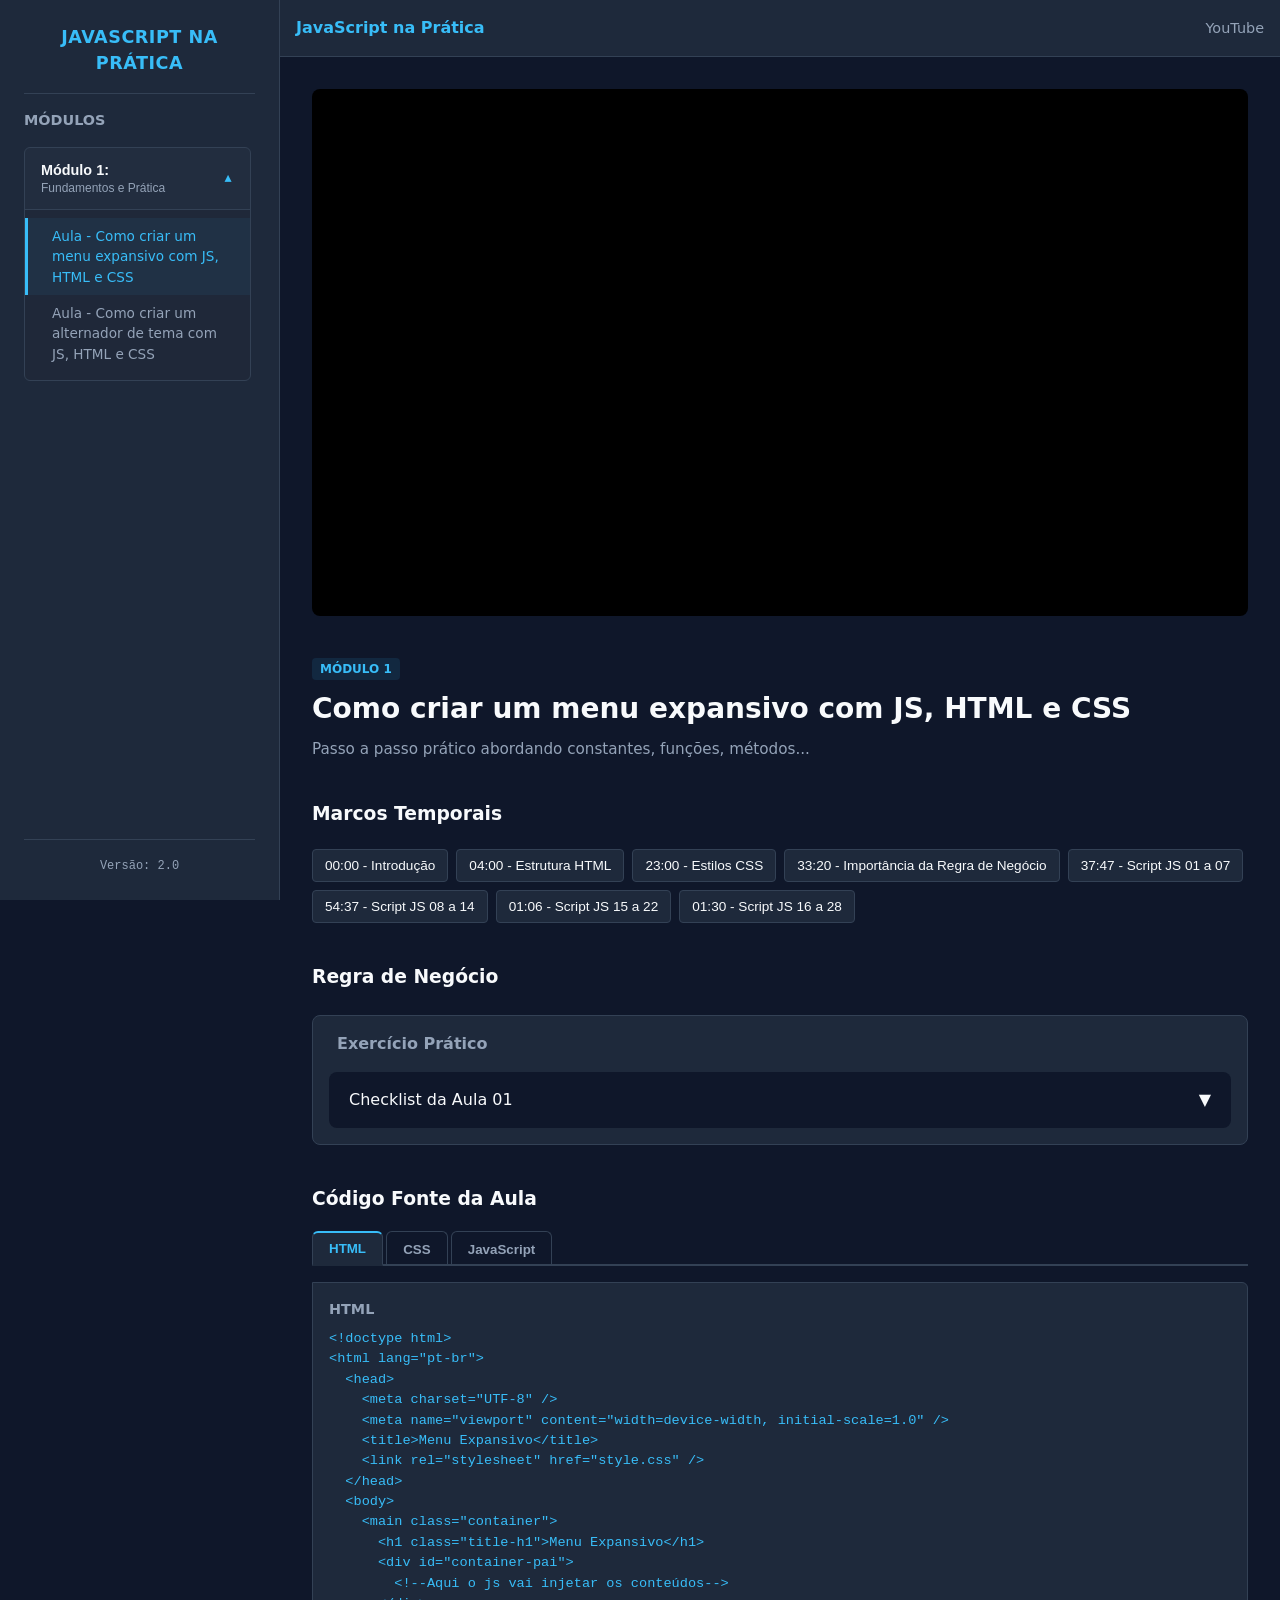
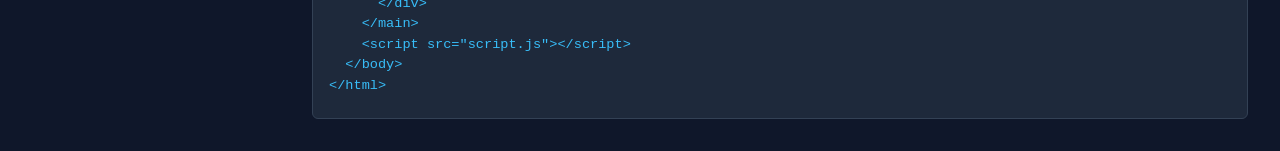
<file: index.html>
<!doctype html>
<html lang="pt-BR">
  <head>
    <meta charset="UTF-8" />
    <meta name="viewport" content="width=device-width, initial-scale=1.0" />
    <title>JavaScript Na Prática</title>
    <link rel="stylesheet" href="./css/style.css" />
    <link rel="stylesheet" href="./css/sidebar.css" />
  </head>
  <body>
    <!-- Layout Principal -->
    <div class="sidebar-overlay" id="sidebarOverlay"></div>
    <div class="app-layout">
      <!-- Sidebar (O JS vai injetar a lista de módulos/aulas aqui) -->
      <aside id="sidebar" class="sidebar">
        <!-- Bloco 1: Logotipo (Centralizado) -->
        <div class="sidebar-logo">
          <span class="logo-text">JavaScript na Prática</span>
        </div>

        <!-- Bloco 2: Menu e Submenus -->
        <div class="sidebar-nav">
          <h3 class="sidebar-title">Módulos</h3>
          <nav>
            <ul class="module-list" id="module-list">
              <!-- Inserido dinamicamente via JS -->
            </ul>
          </nav>
        </div>

        <!-- Bloco 3: Divisor e Versão (Centralizado) -->
        <div class="sidebar-footer">
          <hr class="sidebar-divider" />
          <span class="version-text">Versão: 2.0</span>
        </div>
      </aside>

      <!-- Tela Principal -->
      <main class="content-area">
        <!-- O JS vai injetar o iframe aqui -->
        <div class="video-container" id="video-wrapper"></div>

        <!-- O JS vai injetar título, descrição e badge aqui -->
        <section class="video-info" id="video-info-wrapper"></section>

        <!-- O JS vai injetar os botões de timestamp aqui -->
        <section class="timestamps-container">
          <h3>Marcos Temporais</h3>
          <ul id="timestamps-list"></ul>
        </section>

        <!-- Regras de Negócio (Checklist Interativo) -->
        <h3>Regra de Negócio</h3>
        <section class="business-rules-section">
          <h3>Exercício Prático</h3>
          <div id="checklist-container"></div>
        </section>

        <!-- O JS vai injetar o bloco de código aqui -->
        <!-- Seção de Código Fonte Dividida -->
        <section class="code-snippets-container">
          <h3>Código Fonte da Aula</h3>

          <!-- Barra de Abas (Navegação) -->
          <div class="code-tabs">
            <button class="tab-btn active" data-tab="html">HTML</button>
            <button class="tab-btn" data-tab="css">CSS</button>
            <button class="tab-btn" data-tab="js">JavaScript</button>
          </div>

          <!-- Bloco HTML -->
          <div class="code-box" id="box-html">
            <h4>HTML</h4>
            <pre><code id="code-html-output"></code></pre>
          </div>

          <!-- Bloco CSS -->
          <div class="code-box" id="box-css">
            <h4>CSS</h4>
            <pre><code id="code-css-output"></code></pre>
          </div>

          <!-- Bloco JavaScript -->
          <div class="code-box" id="box-js">
            <h4>JavaScript</h4>
            <pre><code id="code-js-output"></code></pre>
          </div>
        </section>
      </main>
    </div>

    <script type="module" src="app.js"></script>
  </body>
</html>
</file>
<file: css/style.css>
/* Variáveis e Reset */
:root {
  --bg-color: #0f172a;
  --surface-color: #1e293b;
  --text-color: #f8fafc;
  --text-muted: #94a3b8;
  --primary-color: #38bdf8;
  --border-color: #334155;
}

* {
  margin: 0;
  padding: 0;
  box-sizing: border-box;
}

body {
  font-family:
    system-ui,
    -apple-system,
    sans-serif;
  background-color: var(--bg-color);
  color: var(--text-color);
  line-height: 1.5;
}

/* Navbar padrão para mobile / largura total */
.navbar {
  display: flex;
  justify-content: space-between;
  align-items: center;
  padding: 1rem;
  background-color: var(--surface-color);
  border-bottom: 1px solid var(--border-color);
  position: sticky;
  top: 0;
  z-index: 1000; /* Garante que fique acima do conteúdo da página, mas abaixo da sidebar mobile se necessário */
  width: 100%;
}

.menu-btn {
  background: none;
  border: none;
  color: var(--text-color);
  font-size: 1.5rem;
  cursor: pointer;
}

.logo {
  font-weight: bold;
  color: var(--primary-color);
}

.social-links a {
  color: var(--text-muted);
  text-decoration: none;
  font-size: 0.9rem;
}

/* Layout Mobile First (Coluna Única) */
.app-layout {
  display: flex;
  flex-direction: column;
}

/* Tela Principal */
.content-area {
  padding: 1rem;
  display: flex;
  flex-direction: column;
  gap: 1.5rem;
  max-width: 900px;
  margin: 0 auto;
  width: 100%;
  min-width: 0;
}

/* Container do Vídeo Proporcional (16:9) */
.video-container {
  position: relative;
  width: 100%;
  aspect-ratio: 16 / 9;
  background-color: #000;
  border-radius: 8px;
  overflow: hidden;
}

.video-container iframe {
  position: absolute;
  top: 0;
  left: 0;
  width: 100%;
  height: 100%;
}

/* Informações do Vídeo */
.video-info {
  margin-top: 1rem;
}

.video-info .badge {
  background-color: rgba(56, 189, 248, 0.1);
  color: var(--primary-color);
  padding: 0.25rem 0.5rem;
  border-radius: 4px;
  font-size: 0.75rem;
  font-weight: bold;
  text-transform: uppercase;
}

.video-info h1 {
  font-size: 1.25rem;
  margin-top: 0.5rem;
  margin-bottom: 0.5rem;
}

.video-info p {
  color: var(--text-muted);
  font-size: 0.95rem;
}

/* Timestamps e Código */
.timestamps-container {
  margin-top: 1rem;
  margin-bottom: 1rem;
}
.timestamps-container ul {
  list-style: none;
  display: flex;
  flex-wrap: wrap;
  gap: 0.5rem;
  margin-top: 0.5rem;
}

.timestamps-container h3 {
  margin-bottom: 1.3rem;
}

.timestamps-container button {
  background-color: var(--surface-color);
  border: 1px solid var(--border-color);
  color: var(--text-color);
  padding: 0.5rem 0.75rem;
  border-radius: 4px;
  cursor: pointer;
  font-size: 0.85rem;
}

/* Container geral dos blocos de código */
.code-snippets-container {
  display: flex;
  flex-direction: column;
  gap: 1rem;
  width: 100%;
  max-width: 100%;
  box-sizing: border-box;
  margin-top: 1rem;
}

/* Estilização dos botões (Abas) lado a lado */
.code-tabs {
  display: flex;
  gap: 0.2rem;
  border-bottom: 2px solid var(--border-color);
  padding-bottom: 0;
}

.tab-btn {
  background-color: transparent;
  border: 1px solid var(--border-color);
  border-bottom: none; /* Remove a borda inferior para conectar com a caixa */
  padding: 0.5rem 1rem;
  border-radius: 6px 6px 0 0;
  cursor: pointer;
  font-weight: bold;
  color: var(--text-muted);
  position: relative;
  bottom: -2px; /* Sobrepõe a linha de baixo do container das abas */
}

.tab-btn.active {
  background-color: var(--surface-color);
  color: #38bdf8;
  border-top: 2px solid #38bdf8;
  border-bottom: 2px solid var(--surface-color); /* Cria a ilusão de fusão com o box */
}

/* Oculta todas as caixas de código por padrão */
.code-box {
  display: none;
  background-color: var(--surface-color);
  border: 1px solid var(--border-color);
  border-radius: 0 6px 6px 6px;
  padding: 1rem;
  width: 100%;
  box-sizing: border-box;
  overflow: hidden;
  min-width: 0;
}

/* Mostra apenas a caixa ativa */
.code-box.active {
  display: block;
}

.code-box h4 {
  font-size: 0.9rem;
  color: var(--text-muted);
  margin-bottom: 0.5rem;
  text-transform: uppercase;
}

/* Scroll horizontal */
.code-box pre {
  width: 100%;
  max-width: 100%;
  overflow-x: auto;
  margin: 0;
  padding-bottom: 6px;
}

/* Estilização interna do código */
.code-box pre code {
  font-family: monospace;
  font-size: 0.85rem;
  color: #38bdf8;
  display: block;
  white-space: pre;
}

/* Estilos do Checklist de Regras de Negócio */
.business-rules-section {
  background-color: var(--surface-color);
  border: 1px solid var(--border-color);
  border-radius: 8px;
}

.business-rules-section h3 {
  font-size: 1rem;
  margin-bottom: 1rem;
  color: var(--text-muted);
  padding-left: 1.5rem;
  padding-top: 1rem;
}

.todo-list {
  list-style: none;
  display: flex;
  flex-direction: column;
  gap: 0.75rem;
}

.todo-item {
  display: flex;
  align-items: flex-start;
  gap: 0.75rem;
  font-size: 0.9rem;
  color: var(--text-color);
}

.todo-checkbox {
  margin-top: 0.25rem;
  accent-color: var(--primary-color);
  cursor: pointer;
  width: 1rem;
  height: 1rem;
}

.todo-text {
  cursor: pointer;
  transition: color 0.2s ease;
}

.todo-text.concluida {
  text-decoration: line-through;
  color: var(--text-muted);
}

/* Regra de negocio */
.card-menu {
  background-color: var(--bg-color);
  max-width: 100%;
  border-radius: 8px;
  margin: 16px;
  overflow: hidden;
}

.menu-header {
  padding: 16px 20px;
  display: flex;
  justify-content: space-between;
  align-items: center;
  cursor: pointer;
  user-select: none;
}

.menu-content {
  max-height: 0;
  opacity: 0; /* Opcional: Garante que comece totalmente invisível */
  overflow: hidden;
  padding: 0px 20px;
  transition:
    max-height 0.4s ease,
    opacity 0.4s ease,
    padding 0.4s ease;
}

.menu-content.expandido {
  opacity: 1;
  padding: 16px 20px;
  background-color: var(--bg-color);
  /* O max-height agora é controlado dinamicamente pelo JS via .style.maxHeight */
}

.menu-icon {
  transition: transform 0.4s ease;
}

.menu-icon.girar {
  transform: rotate(180deg);
}

/* Breakpoint para Desktop (A partir de 768px) */
@media (min-width: 768px) {
  body {
    margin-left: 0px; /* Compensa exatamente a largura da sidebar fixa */
  }

  .app-layout {
    display: flex;
    flex-direction: column;
    min-height: 100vh;
  }

  .app-layout,
  main {
    margin-left: 280px;
  }

  .navbar {
    left: 280px; /* Compensa exatamente a largura da sidebar */
    width: calc(100% - 280px); /* Preenche o resto da tela */
  }

  .menu-btn {
    display: none; /* Some o botão hambúrguer no desktop */
  }

  .content-area {
    padding: 2rem;
    max-width: 100%;
  }

  .video-info h1 {
    font-size: 1.75rem;
  }
}
</file>
<file: css/sidebar.css>
/* Padrão Mobile / Gaveta (Oculto por padrão) */
.sidebar {
  position: fixed;
  top: 0;
  left: 0;
  width: 280px;
  height: 100vh;
  background-color: var(--surface-color);
  border-right: 1px solid var(--border-color);
  padding: 1.5rem;
  display: flex;
  flex-direction: column;
  justify-content: space-between;
  z-index: 2000;
  box-sizing: border-box;
  transform: translateX(-100%);
  transition: transform 0.3s ease-in-out;
  box-shadow: 4px 0 15px rgba(0, 0, 0, 0.2);
}

.sidebar.active {
  transform: translateX(0);
}

/* Bloco 1: Logotipo */
.sidebar-logo {
  text-align: center;
  padding-bottom: 1rem;
  border-bottom: 1px solid var(--border-color);
}

.logo-text {
  font-weight: bold;
  font-size: 1.1rem;
  color: var(--primary-color);
  text-transform: uppercase;
  letter-spacing: 0.5px;
}

/* Bloco 2: Menu e Submenus com scroll interno */
.sidebar-nav {
  flex: 1;
  overflow-y: auto;
  margin: 1rem 0;
  padding-right: 4px;
}

.sidebar-title {
  font-size: 0.9rem;
  margin-bottom: 1rem;
  color: var(--text-muted);
  text-transform: uppercase;
}

/* Bloco 3: Rodapé, Linha Divisoria e Versão */
.sidebar-footer {
  text-align: center;
  padding-top: 0.5rem;
}

.sidebar-divider {
  border: none;
  border-top: 1px solid var(--border-color);
  margin-bottom: 0.75rem;
}

.version-text {
  font-size: 0.75rem;
  color: var(--text-muted);
  font-family: monospace;
}

/* Menu lateral */
.module-item {
  list-style: none;
  margin-bottom: 0.5rem;
  border-radius: 6px;
  overflow: hidden;
  background-color: rgba(255, 255, 255, 0.02);
  border: 1px solid var(--border-color);
}

.module-btn {
  width: 100%;
  background: transparent;
  border: none;
  padding: 0.85rem 1rem;
  display: flex;
  justify-content: space-between;
  align-items: center;
  cursor: pointer;
  color: var(--text-color);
  text-align: left;
  font-weight: 600;
  font-size: 0.9rem;
  transition: background-color 0.2s ease;
}

.module-btn:hover {
  background-color: rgba(56, 189, 248, 0.08);
}

.module-title-text {
  display: flex;
  flex-direction: column;
  gap: 0.2rem;
}

.module-title-text small {
  font-size: 0.75rem;
  font-weight: normal;
  color: var(--text-muted);
}

.module-chevron {
  font-size: 0.75rem;
  color: var(--text-muted);
  transition: transform 0.3s cubic-bezier(0.4, 0, 0.2, 1);
}

.module-item.expandido .module-chevron {
  transform: rotate(180deg);
  color: #38bdf8;
}

.submenu-list {
  list-style: none;
  max-height: 0;
  overflow: hidden;
  padding: 0;
  margin: 0;
  background-color: rgba(0, 0, 0, 0.1);
  border-top: 1px solid transparent;
  transition:
    max-height 0.35s ease-in-out,
    padding 0.35s ease,
    border-color 0.2s ease;
}

.module-item.expandido .submenu-list {
  max-height: 400px;
  padding: 0.5rem 0;
  border-top-color: var(--border-color);
}

.submenu-list li a {
  display: block;
  padding: 0.5rem 1rem 0.5rem 1.5rem;
  color: var(--text-muted);
  text-decoration: none;
  font-size: 0.85rem;
  border-left: 3px solid transparent;
  transition: all 0.2s ease;
}

.submenu-list li a:hover {
  color: var(--text-color);
  background-color: rgba(255, 255, 255, 0.04);
}

.submenu-list li a.active {
  color: #38bdf8;
  border-left-color: #38bdf8;
  background-color: rgba(56, 189, 248, 0.06);
  font-weight: 500;
}

.module-list {
  list-style: none;
}

.module-list a {
  color: var(--text-color);
  text-decoration: none;
  display: block;
  padding: 0.5rem 0;
  font-size: 0.95rem;
}

.module-list a.active {
  color: var(--primary-color);
  font-weight: 500;
}

.sidebar-overlay {
  position: fixed;
  top: 0;
  left: 0;
  width: 100vw;
  height: 100vh;
  background-color: rgba(0, 0, 0, 0.5);
  opacity: 0;
  visibility: hidden;
  transition:
    opacity 0.3s ease,
    visibility 0.3s ease;
  z-index: 1999; /* Fica logo abaixo da sidebar (z-index: 2000) */
}

/* Quando a sidebar estiver ativa, o overlay aparece */
.sidebar.active ~ .sidebar-overlay,
body:has(.sidebar.active) .sidebar-overlay {
  opacity: 1;
  visibility: visible;
}

/* Correção para Desktop: Fixa a sidebar na esquerda preenchendo 100vh do topo */
@media (min-width: 768px) {
  .sidebar {
    position: fixed;
    top: 0;
    left: 0;
    width: 280px;
    height: 100vh;
    transform: none !important;
    box-shadow: none;
    z-index: 100; /* Fica abaixo da navbar se a navbar cobrir tudo, ou ajuste conforme necessário */
  }
}
</file>
